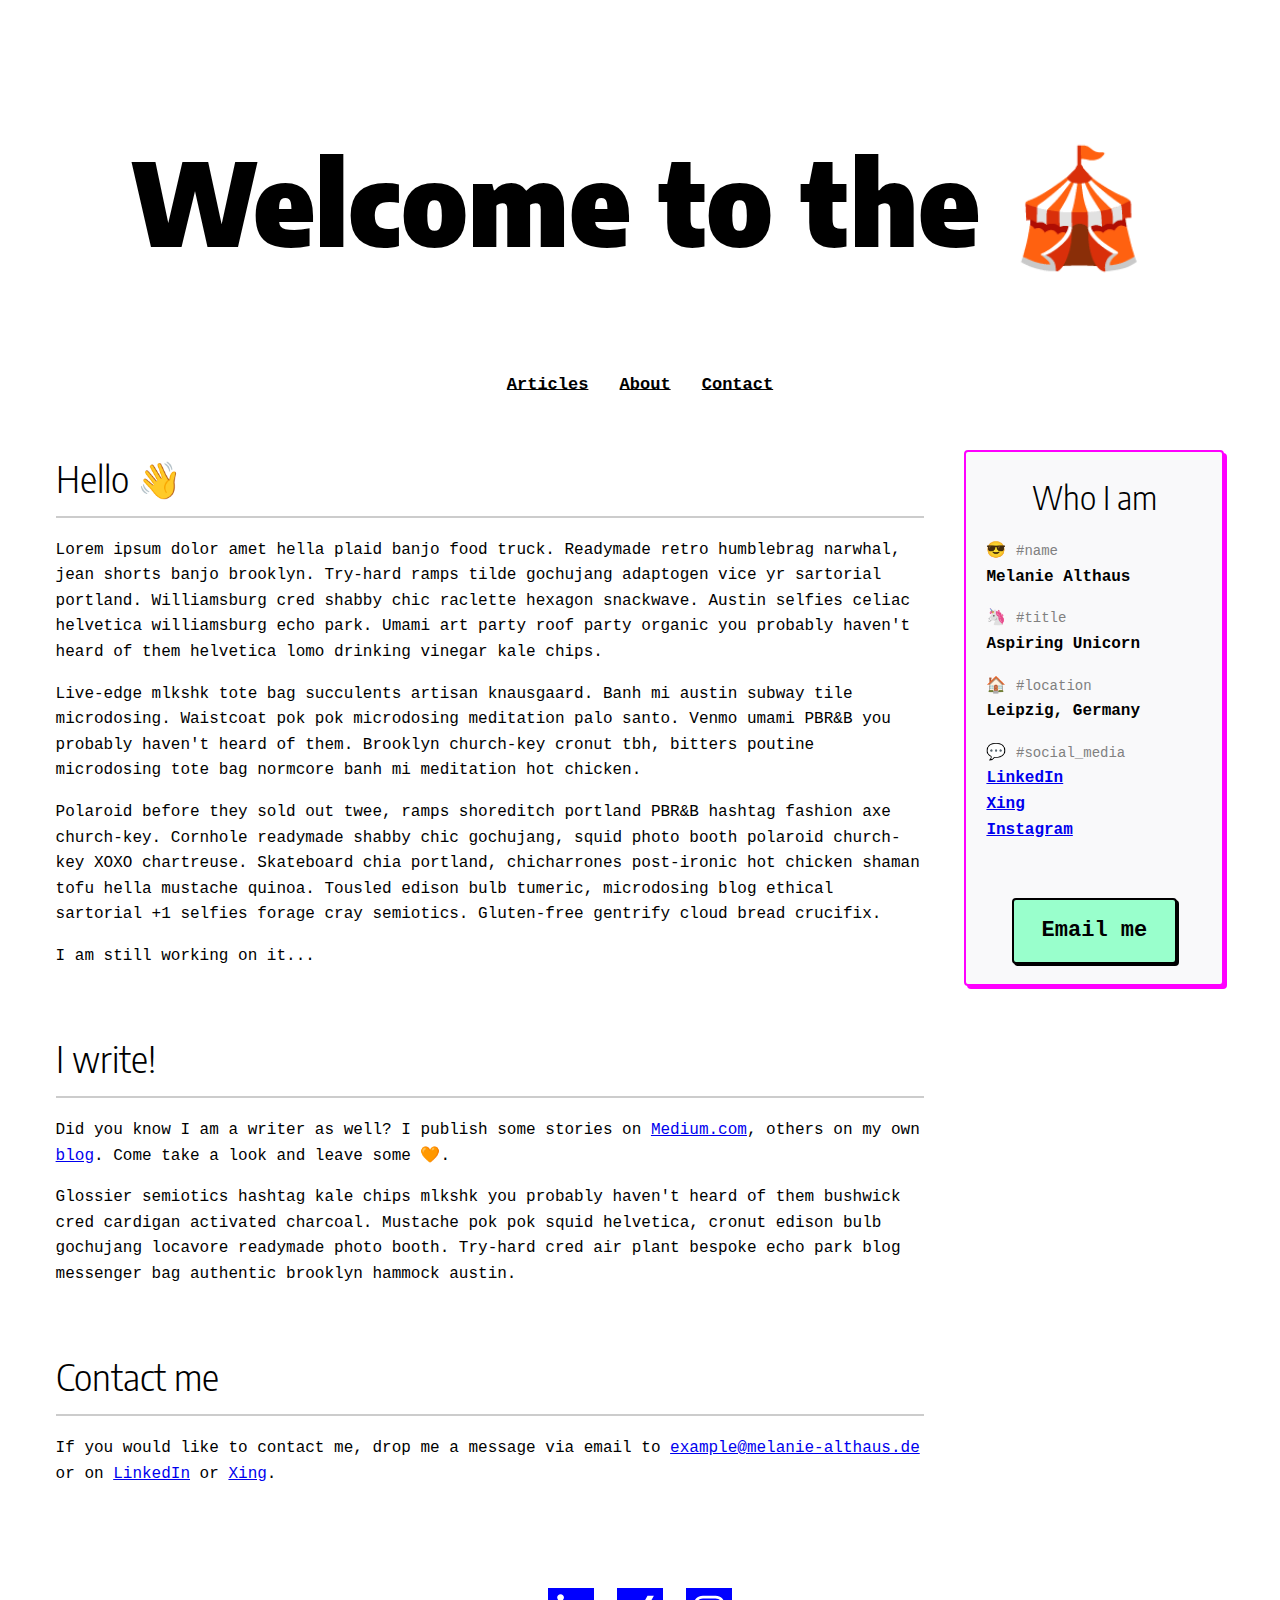
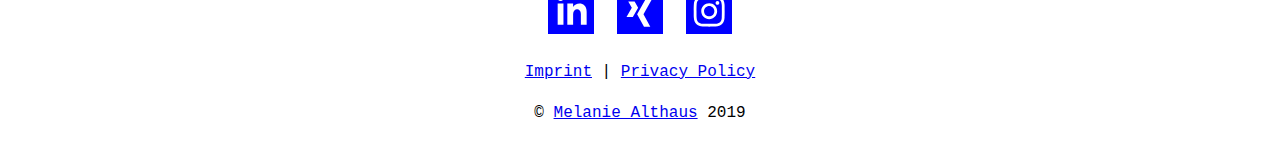
<file: index.html>
<!DOCTYPE html>
<html lang="en">

<head>
  <meta charset="utf-8">
  <meta name="viewport" content="width=device-width, initial-scale=1">
  <meta name="description" content="A Light Circus Design. A basic website design.">
  <meta name="author" content="Melanie Althaus">
  <meta name="theme-color" content="#ffffff">
  <!--Open Graph, see https://css-tricks.com/essential-meta-tags-social-media/ for more-->
  <meta property="og:title" content="Light Circus Design">
  <meta property="og:description" content="A basic website design.">
  <meta property="og:image" content="https://example.io/this.jpg">
  <meta property="og:url" content="http://example.io/index.html">
  <!--Twitter -->
  <meta name="twitter:title" content="Light Circus Design">
  <meta name="twitter:description" content="A basic website design.">
  <meta name="twitter:image" content="https://example.io/this.jpg">
  <meta name="twitter:card" content="summary_large_image">

  <link type="text/plain" rel="author" href="humans.txt" />
  <title>Light Circus Design</title>
  <link rel="stylesheet" href="style/normalize.css">
  <link rel="stylesheet" href="style/style.css">
</head>

<body>

  <header><!--start HEADER -->
    <h1><a href="index.html">Welcome to the <span role="image" aria-label="circus">&#x1F3AA</span></a></h1>
    <nav>
      <ul class="navbar">
        <li><a href="article-list.html">Articles</a></li>
        <li><a href="about.html">About</a></li>
        <li><a href="#">Contact</a></li>
      </ul>
    </nav>
  </header>

  <div class="wrapper">
    <main>
      <section>
        <h2>Hello <span role="image" aria-label="hello">&#x1F44B</span></h2>
        <hr>
        <p>Lorem ipsum dolor amet hella plaid banjo food truck. Readymade retro humblebrag narwhal, jean shorts banjo brooklyn. Try-hard ramps tilde gochujang adaptogen vice yr sartorial portland. Williamsburg cred shabby chic raclette hexagon snackwave. Austin selfies celiac helvetica williamsburg echo park. Umami art party roof party organic you probably haven't heard of them helvetica lomo drinking vinegar kale chips.</p>
        <p>Live-edge mlkshk tote bag succulents artisan knausgaard. Banh mi austin subway tile microdosing. Waistcoat pok pok microdosing meditation palo santo. Venmo umami PBR&B you probably haven't heard of them. Brooklyn church-key cronut tbh, bitters poutine microdosing tote bag normcore banh mi meditation hot chicken.</p>
        <p>Polaroid before they sold out twee, ramps shoreditch portland PBR&B hashtag fashion axe church-key. Cornhole readymade shabby chic gochujang, squid photo booth polaroid church-key XOXO chartreuse. Skateboard chia portland, chicharrones post-ironic hot chicken shaman tofu hella mustache quinoa. Tousled edison bulb tumeric, microdosing blog ethical sartorial +1 selfies forage cray semiotics. Gluten-free gentrify cloud bread crucifix.</P>
        <p>I am still working on it...</p>
      </section>
      <section>
        <h2>I write!</h2>
        <hr>
        <p>Did you know I am a writer as well? I publish some stories on <a href="#">Medium.com</a>, others on my own <a
            href="#">blog</a>. Come take a look and leave some <span role="image" aria-label="love">&#x1F9E1</span>.</p>
        <p>Glossier semiotics hashtag kale chips mlkshk you probably haven't heard of them bushwick cred cardigan activated charcoal. Mustache pok pok squid helvetica, cronut edison bulb gochujang locavore readymade photo booth. Try-hard cred air plant bespoke echo park blog messenger bag authentic brooklyn hammock austin.</p>
      </section>
      <section>
        <h2>Contact me</h2>
        <hr>        
        <p>If you would like to contact me, drop me a message via email to <a href="#">example@melanie-althaus.de</a> or
          on <a href="#">LinkedIn</a> or <a href="#">Xing</a>.</p>
        <a href="#" class="email-button">Email me</a>
      </section>
    </main>

    <aside><!--start Sidebar -->
      <div class="infobox">
        <p class="infobox-title">Who I am</p>
        <p><span role="image" aria-label="name">&#x1F60E</span> <span class="hashtag">#name</span><br>
          Melanie Althaus</p>
        <p><span role="image" aria-label="job-title">&#x1F984</span> <span class="hashtag">#title</span><br>
          Aspiring Unicorn</p>
        <p><span role="image" aria-label="location">&#x1F3E0</span> <span class="hashtag">#location</span><br>
          Leipzig, Germany</p>
        <p><span role="image" aria-label="social-media">&#x1F4AC</span> <span class="hashtag">#social_media</span><br>
          <a href="#">LinkedIn</a><br>
          <a href="#">Xing</a><br>
          <a href="#">Instagram</a></p>
        <a href="#" class="email-button">Email me</a>
      </div>
    </aside><!--end Sidebar -->
  </div>

  <footer><!--start FOOTER -->
    <ul>
      <li><a href="#"><svg xmlns="http://www.w3.org/2000/svg" width="24" height="24" viewBox="0 0 24 24"><path d="M0 0v24h24v-24h-24zm8 19h-3v-11h3v11zm-1.5-12.268c-.966 0-1.75-.79-1.75-1.764s.784-1.764 1.75-1.764 1.75.79 1.75 1.764-.783 1.764-1.75 1.764zm13.5 12.268h-3v-5.604c0-3.368-4-3.113-4 0v5.604h-3v-11h3v1.765c1.397-2.586 7-2.777 7 2.476v6.759z" /></svg></a></li>
      <li><a href="#"><svg xmlns="http://www.w3.org/2000/svg" width="24" height="24" viewBox="0 0 24 24"><path d="M0 0v24h24v-24h-24zm4.915 15l2.744-4.825-1.846-3.162h3.292l1.83 3.152-2.744 4.835h-3.276zm12.304 5h-3.253l-3.55-6.445 5.381-9.555h3.289l-5.38 9.555 3.513 6.445z" /></svg></a></li>
      <li><a href="#"><svg xmlns="http://www.w3.org/2000/svg" width="24" height="24" viewBox="0 0 24 24"><path d="M14.667 12c0 1.473-1.194 2.667-2.667 2.667-1.473 0-2.667-1.193-2.667-2.667 0-1.473 1.194-2.667 2.667-2.667 1.473 0 2.667 1.194 2.667 2.667zm3.846-3.232c.038.843.046 1.096.046 3.232s-.008 2.389-.046 3.233c-.1 2.15-1.109 3.181-3.279 3.279-.844.038-1.097.047-3.234.047-2.136 0-2.39-.008-3.232-.046-2.174-.099-3.181-1.132-3.279-3.279-.039-.845-.048-1.098-.048-3.234s.009-2.389.047-3.232c.099-2.152 1.109-3.181 3.279-3.279.844-.039 1.097-.047 3.233-.047s2.39.008 3.233.046c2.168.099 3.18 1.128 3.28 3.28zm-2.405 3.232c0-2.269-1.84-4.108-4.108-4.108-2.269 0-4.108 1.839-4.108 4.108 0 2.269 1.84 4.108 4.108 4.108 2.269 0 4.108-1.839 4.108-4.108zm1.122-4.27c0-.53-.43-.96-.96-.96s-.96.43-.96.96.43.96.96.96c.531 0 .96-.43.96-.96zm6.77-7.73v24h-24v-24h24zm-4 12c0-2.172-.009-2.445-.048-3.298-.131-2.902-1.745-4.52-4.653-4.653-.854-.04-1.126-.049-3.299-.049s-2.444.009-3.298.048c-2.906.133-4.52 1.745-4.654 4.653-.039.854-.048 1.127-.048 3.299 0 2.173.009 2.445.048 3.298.134 2.906 1.746 4.521 4.654 4.654.854.039 1.125.048 3.298.048s2.445-.009 3.299-.048c2.902-.133 4.522-1.745 4.653-4.654.039-.853.048-1.125.048-3.298z" /></svg></a></li>
    </ul>
    <p><a href="#" rel="nofollow">Imprint</a> | <a href="#" rel="nofollow">Privacy Policy</a></p>
    <p>© <a href="#">Melanie Althaus</a> 2019</p>
  </footer><!--end FOOTER -->

</body>

</html>
</file>
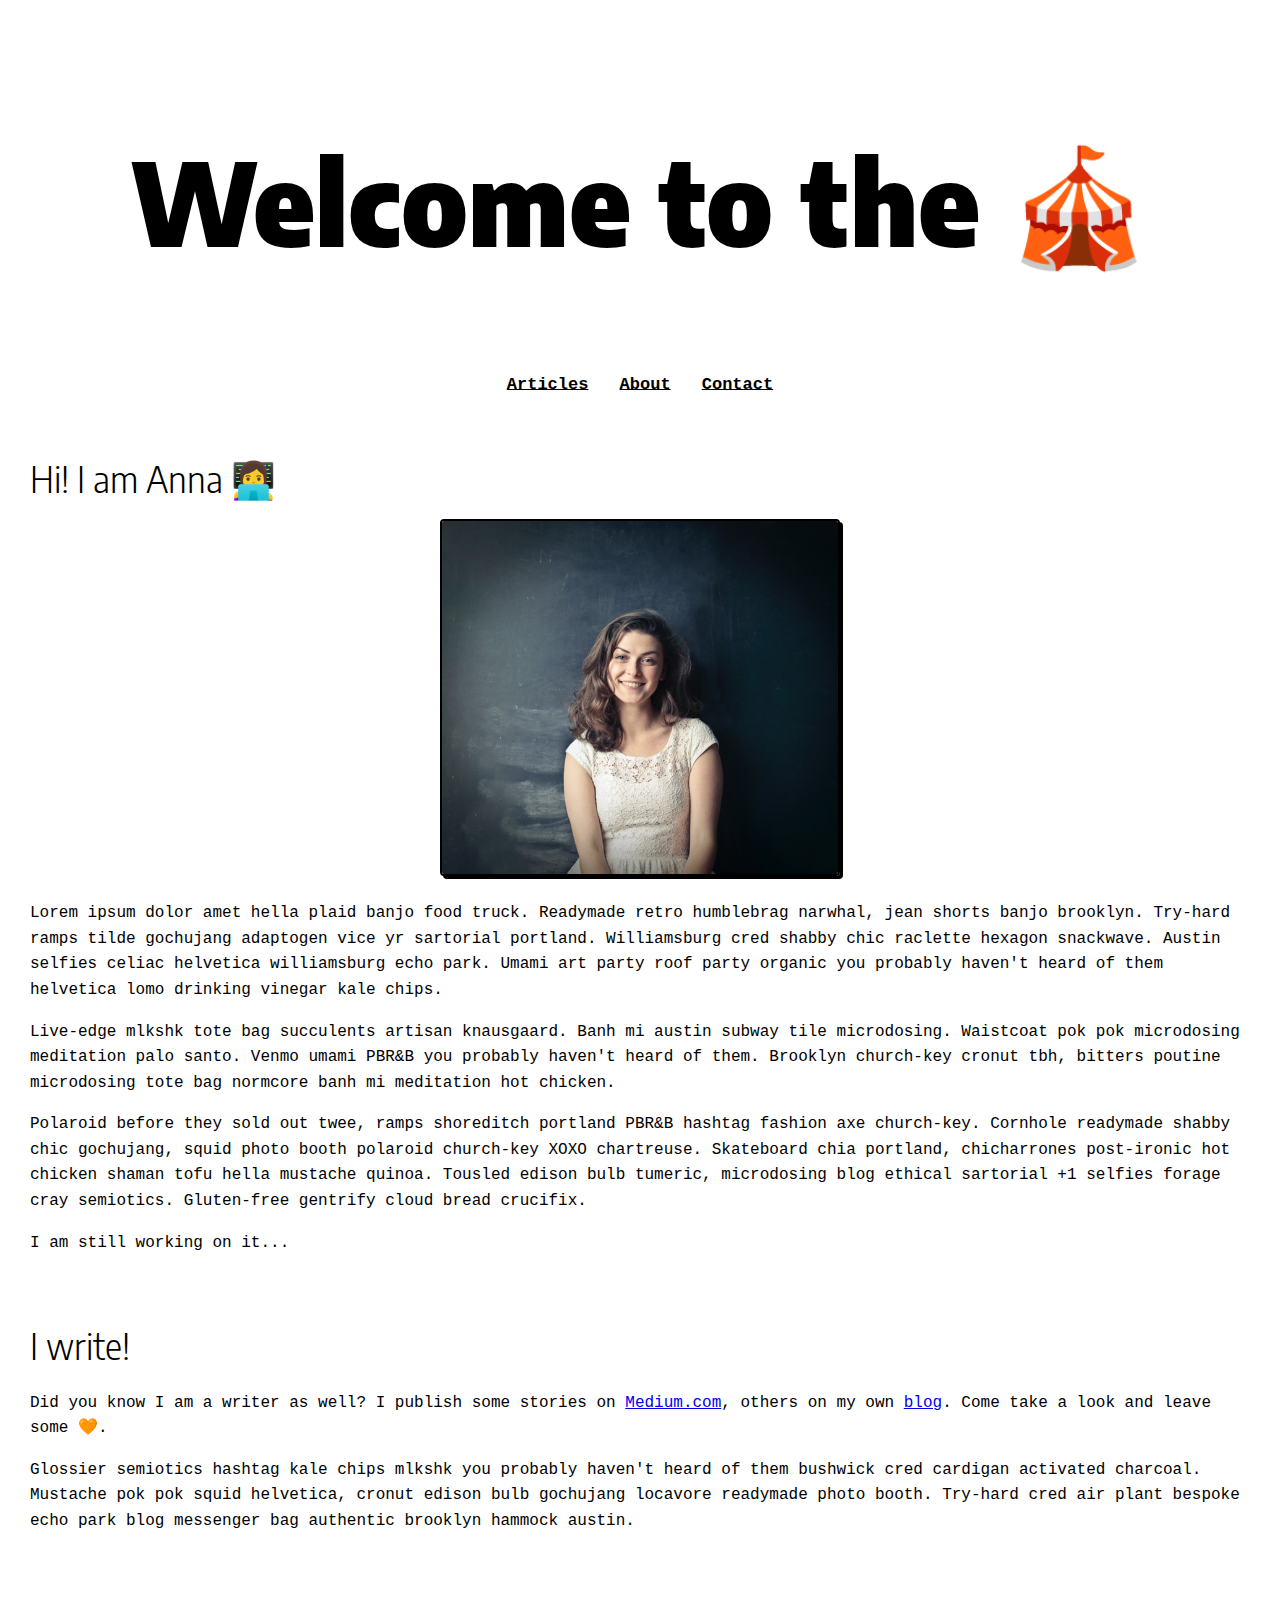
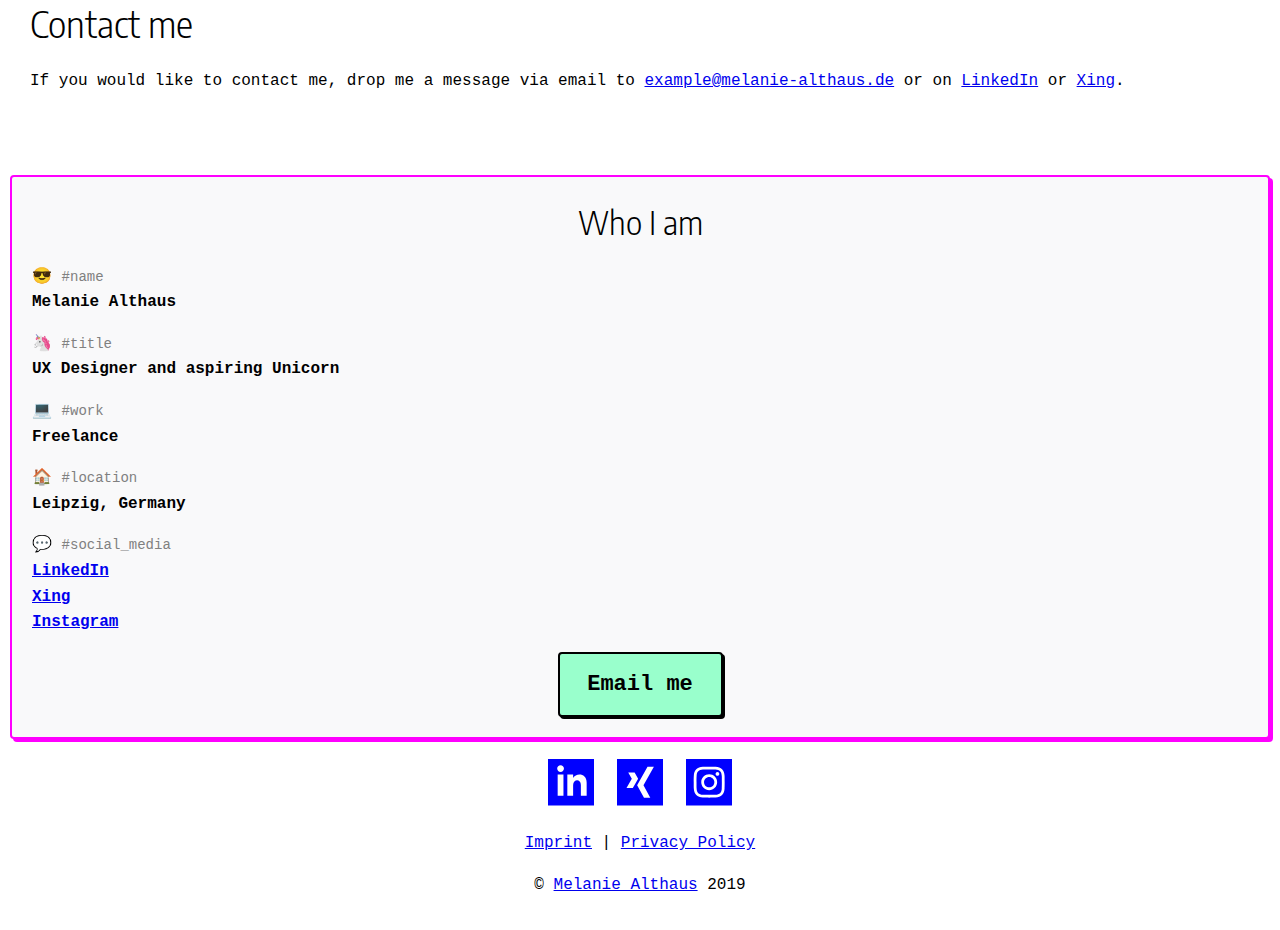
<file: about.html>
<!DOCTYPE html>
<html lang="en">

<head>
  <meta charset="utf-8">
  <meta name="viewport" content="width=device-width, initial-scale=1">
  <meta name="description" content="A Light Circus Design. A basic website design.">
  <meta name="author" content="Melanie Althaus">
  <meta name="theme-color" content="#ffffff">
  <!--Open Graph, see https://css-tricks.com/essential-meta-tags-social-media/ for more-->
  <meta property="og:title" content="Light Circus Design">
  <meta property="og:description" content="A basic website design.">
  <meta property="og:image" content="https://example.io/this.jpg">
  <meta property="og:url" content="http://example.io/index.html">
  <!--Twitter -->
  <meta name="twitter:title" content="Light Circus Design">
  <meta name="twitter:description" content="A basic website design.">
  <meta name="twitter:image" content="https://example.io/this.jpg">
  <meta name="twitter:card" content="summary_large_image">

  <link type="text/plain" rel="author" href="humans.txt" />
  <title>Light Circus Design: About me</title>
  <link rel="stylesheet" href="style/normalize.css">
  <link rel="stylesheet" href="style/style.css">
</head>

<body>

  <header>
      <h1><a href="index.html">Welcome to the <span role="image" aria-label="circus">&#x1F3AA</span></a></h1>
    <nav>
      <ul class="navbar">
        <li><a href="articles.html">Articles</a></li>
        <li><a class="visiting" href="about.html">About</a></li>
        <li><a href="#">Contact</a></li>
      </ul>
    </nav>
  </header>

  <div class="content">

    <main>
      <section>
        <h2>Hi! I am Anna <span role="image" aria-label="designer">&#x1F469&zwj;&#x1F4BB</span></h2>
        <div class="img-container">
            <img src="assets/img/profile-m.jpg" />
          </div>
        <p>Lorem ipsum dolor amet hella plaid banjo food truck. Readymade retro humblebrag narwhal, jean shorts banjo brooklyn. Try-hard ramps tilde gochujang adaptogen vice yr sartorial portland. Williamsburg cred shabby chic raclette hexagon snackwave. Austin selfies celiac helvetica williamsburg echo park. Umami art party roof party organic you probably haven't heard of them helvetica lomo drinking vinegar kale chips.</p>
        <p>Live-edge mlkshk tote bag succulents artisan knausgaard. Banh mi austin subway tile microdosing. Waistcoat pok pok microdosing meditation palo santo. Venmo umami PBR&B you probably haven't heard of them. Brooklyn church-key cronut tbh, bitters poutine microdosing tote bag normcore banh mi meditation hot chicken.</p>
        <p>Polaroid before they sold out twee, ramps shoreditch portland PBR&B hashtag fashion axe church-key. Cornhole readymade shabby chic gochujang, squid photo booth polaroid church-key XOXO chartreuse. Skateboard chia portland, chicharrones post-ironic hot chicken shaman tofu hella mustache quinoa. Tousled edison bulb tumeric, microdosing blog ethical sartorial +1 selfies forage cray semiotics. Gluten-free gentrify cloud bread crucifix.</P>
        <p>I am still working on it...</p>
      </section>
      <section>
        <h2>I write!</h2>
        <p>Did you know I am a writer as well? I publish some stories on <a href="#">Medium.com</a>, others on my own <a
            href="#">blog</a>. Come take a look and leave some <span role="image" aria-label="love">&#x1F9E1</span>.</p>
        <p>Glossier semiotics hashtag kale chips mlkshk you probably haven't heard of them bushwick cred cardigan activated charcoal. Mustache pok pok squid helvetica, cronut edison bulb gochujang locavore readymade photo booth. Try-hard cred air plant bespoke echo park blog messenger bag authentic brooklyn hammock austin.</p>
      </section>
      <section>
        <h2>Contact me</h2>        
        <p>If you would like to contact me, drop me a message via email to <a href="#">example@melanie-althaus.de</a> or
          on <a href="#">LinkedIn</a> or <a href="#">Xing</a>.</p>
        <a href="#" class="email-button">Email me</a>
      </section>
    </main>

    <div class="infobox">
      <p class="infobox-title">Who I am</p>
      <p><span role="image" aria-label="name">&#x1F60E</span> <span class="hashtag">#name</span><br>
        Melanie Althaus</p>
      <p><span role="image" aria-label="job-title">&#x1F984</span> <span class="hashtag">#title</span><br>
        UX Designer and aspiring Unicorn</p>
      <p><span role="image" aria-label="work">&#x1F4BB</span> <span class="hashtag">#work</span><br>
        Freelance</p>
      <p><span role="image" aria-label="location">&#x1F3E0</span> <span class="hashtag">#location</span><br>
        Leipzig, Germany</p>
      <p><span role="image" aria-label="social-media">&#x1F4AC</span> <span class="hashtag">#social_media</span><br>
        <a href="#">LinkedIn</a><br>
        <a href="#">Xing</a><br>
        <a href="#">Instagram</a></p>
      <a href="#" class="email-button">Email me</a>
    </div>

  </div>

  <footer>
    <ul>
      <li>
        <a href="#">
          <svg xmlns="http://www.w3.org/2000/svg" width="24" height="24" viewBox="0 0 24 24">
            <path
              d="M0 0v24h24v-24h-24zm8 19h-3v-11h3v11zm-1.5-12.268c-.966 0-1.75-.79-1.75-1.764s.784-1.764 1.75-1.764 1.75.79 1.75 1.764-.783 1.764-1.75 1.764zm13.5 12.268h-3v-5.604c0-3.368-4-3.113-4 0v5.604h-3v-11h3v1.765c1.397-2.586 7-2.777 7 2.476v6.759z" />
            </svg>
        </a>
      </li>
      <li><a href="#"><svg xmlns="http://www.w3.org/2000/svg" width="24" height="24" viewBox="0 0 24 24">
            <path
              d="M0 0v24h24v-24h-24zm4.915 15l2.744-4.825-1.846-3.162h3.292l1.83 3.152-2.744 4.835h-3.276zm12.304 5h-3.253l-3.55-6.445 5.381-9.555h3.289l-5.38 9.555 3.513 6.445z" />
            </svg></a></li>
      <li>
        <a href="#">
          <svg xmlns="http://www.w3.org/2000/svg" width="24" height="24" viewBox="0 0 24 24">
            <path
              d="M14.667 12c0 1.473-1.194 2.667-2.667 2.667-1.473 0-2.667-1.193-2.667-2.667 0-1.473 1.194-2.667 2.667-2.667 1.473 0 2.667 1.194 2.667 2.667zm3.846-3.232c.038.843.046 1.096.046 3.232s-.008 2.389-.046 3.233c-.1 2.15-1.109 3.181-3.279 3.279-.844.038-1.097.047-3.234.047-2.136 0-2.39-.008-3.232-.046-2.174-.099-3.181-1.132-3.279-3.279-.039-.845-.048-1.098-.048-3.234s.009-2.389.047-3.232c.099-2.152 1.109-3.181 3.279-3.279.844-.039 1.097-.047 3.233-.047s2.39.008 3.233.046c2.168.099 3.18 1.128 3.28 3.28zm-2.405 3.232c0-2.269-1.84-4.108-4.108-4.108-2.269 0-4.108 1.839-4.108 4.108 0 2.269 1.84 4.108 4.108 4.108 2.269 0 4.108-1.839 4.108-4.108zm1.122-4.27c0-.53-.43-.96-.96-.96s-.96.43-.96.96.43.96.96.96c.531 0 .96-.43.96-.96zm6.77-7.73v24h-24v-24h24zm-4 12c0-2.172-.009-2.445-.048-3.298-.131-2.902-1.745-4.52-4.653-4.653-.854-.04-1.126-.049-3.299-.049s-2.444.009-3.298.048c-2.906.133-4.52 1.745-4.654 4.653-.039.854-.048 1.127-.048 3.299 0 2.173.009 2.445.048 3.298.134 2.906 1.746 4.521 4.654 4.654.854.039 1.125.048 3.298.048s2.445-.009 3.299-.048c2.902-.133 4.522-1.745 4.653-4.654.039-.853.048-1.125.048-3.298z" />
            </svg>
        </a>
      </li>
    </ul>
    <p><a href="#" rel="nofollow">Imprint</a> | <a href="#" rel="nofollow">Privacy Policy</a></p>
    <p>© <a href="#">Melanie Althaus</a> 2019</p>
  </footer>

</body>

</html>
</file>
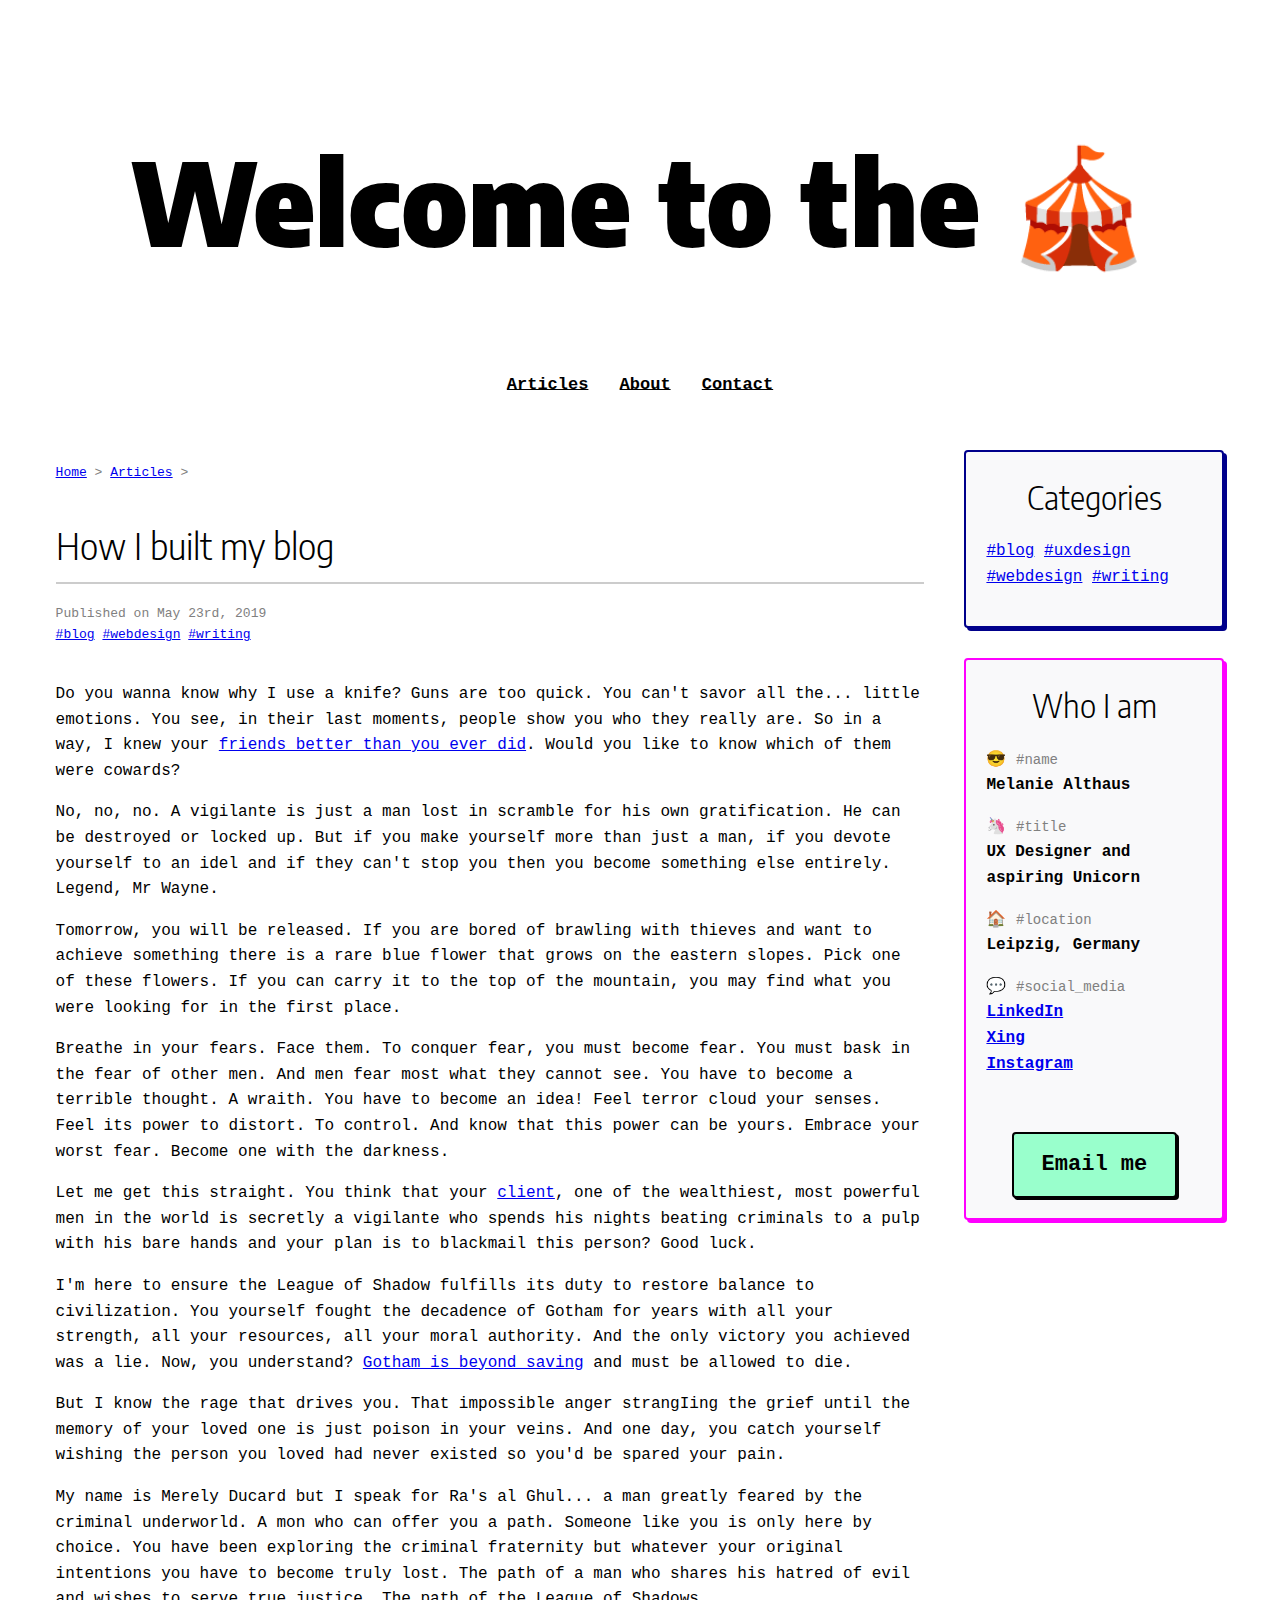
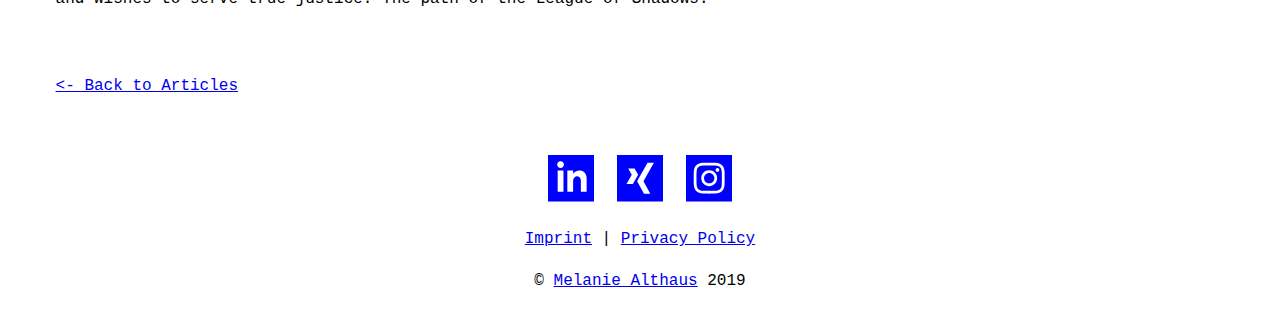
<file: article-dummy.html>
<!DOCTYPE html>
<html lang="en">

<head>
  <meta charset="utf-8">
  <meta name="viewport" content="width=device-width, initial-scale=1">
  <meta name="description" content="A Light Circus Design. A basic website design.">
  <meta name="author" content="Melanie Althaus">
  <meta name="theme-color" content="#ffffff">
  <!--Open Graph, see https://css-tricks.com/essential-meta-tags-social-media/ for more-->
  <meta property="og:title" content="Light Circus Design">
  <meta property="og:description" content="A basic website design.">
  <meta property="og:image" content="https://example.io/this.jpg">
  <meta property="og:url" content="http://example.io/index.html">
  <!--Twitter -->
  <meta name="twitter:title" content="Light Circus Design">
  <meta name="twitter:description" content="A basic website design.">
  <meta name="twitter:image" content="https://example.io/this.jpg">
  <meta name="twitter:card" content="summary_large_image">

  <link type="text/plain" rel="author" href="humans.txt" />
  <title>How I built my blog - Light Circus Design</title>
  <link rel="stylesheet" href="style/normalize.css">
  <link rel="stylesheet" href="style/style.css">
</head>

<body>

  <header>
      <h1><a href="index.html">Welcome to the <span role="image" aria-label="circus">&#x1F3AA</span></a></h1>
    <nav>
      <ul class="navbar">
        <li><a href="article-list.html">Articles</a></li>
        <li><a class="visiting" href="about.html">About</a></li>
        <li><a href="#">Contact</a></li>
      </ul>
    </nav>
  </header>

  <div class="wrapper">

    <main>
      <section>
          <p class="breadcrumbs"><a href="index.html">Home</a> > <a href="article-list.html">Articles</a></a> ></p>
        <h2>How I built my blog</h2>
        <hr>
        <p class="article-info">Published on May 23rd, 2019<br>
          <a href="#">#blog</a> <a href="#">#webdesign</a> <a href="#">#writing</a></p>
        <p>Do you wanna know why I use a knife? Guns are too quick. You can't savor all the... little emotions. You see, in their last moments, people show you who they really are. So in a way, I knew your <a href="#">friends better than you ever did</a>. Would you like to know which of them were cowards?</p>
        <p>No, no, no. A vigilante is just a man lost in scramble for his own gratification. He can be destroyed or locked up. But if you make yourself more than just a man, if you devote yourself to an idel and if they can't stop you then you become something else entirely. Legend, Mr Wayne.</p>
        <p>Tomorrow, you will be released. If you are bored of brawling with thieves and want to achieve something there is a rare blue flower that grows on the eastern slopes. Pick one of these flowers. If you can carry it to the top of the mountain, you may find what you were looking for in the first place.</p>
        <p>Breathe in your fears. Face them. To conquer fear, you must become fear. You must bask in the fear of other men. And men fear most what they cannot see. You have to become a terrible thought. A wraith. You have to become an idea! Feel terror cloud your senses. Feel its power to distort. To control. And know that this power can be yours. Embrace your worst fear. Become one with the darkness.</p>
        <p>Let me get this straight. You think that your <a href="#">client</a>, one of the wealthiest, most powerful men in the world is secretly a vigilante who spends his nights beating criminals to a pulp with his bare hands and your plan is to blackmail this person? Good luck.</p>
        <p>I'm here to ensure the League of Shadow fulfills its duty to restore balance to civilization. You yourself fought the decadence of Gotham for years with all your strength, all your resources, all your moral authority. And the only victory you achieved was a lie. Now, you understand? <a href="#">Gotham is beyond saving</a> and must be allowed to die.</p>
        <p>But I know the rage that drives you. That impossible anger strangIing the grief until the memory of your loved one is just poison in your veins. And one day, you catch yourself wishing the person you loved had never existed so you'd be spared your pain.</p>
        <p>My name is Merely Ducard but I speak for Ra's al Ghul... a man greatly feared by the criminal underworld. A mon who can offer you a path. Someone like you is only here by choice. You have been exploring the criminal fraternity but whatever your original intentions you have to become truly lost. The path of a man who shares his hatred of evil and wishes to serve true justice. The path of the League of Shadows.</p>
      </section>
      <p><a href="#"><- Back to Articles</a></p>
    </main>

    <aside><!--start SIDEBAR -->
      <div class="category-box"><!--start CATEGORIES -->
        <p class="infobox-title">Categories</p>
        <p>
          <a href="#">#blog</a>
          <a href="#">#uxdesign</a>
          <a href="#">#webdesign</a>
          <a href="#">#writing</a>
        </p>
      </div><!--end CATEGORIES -->

      <div class="infobox"><!--start INFOBOX -->
        <p class="infobox-title">Who I am</p>
        <p><span role="image" aria-label="name">&#x1F60E</span> <span class="hashtag">#name</span><br>
          Melanie Althaus</p>
        <p><span role="image" aria-label="job-title">&#x1F984</span> <span class="hashtag">#title</span><br>
          UX Designer and aspiring Unicorn</p>
        <p><span role="image" aria-label="location">&#x1F3E0</span> <span class="hashtag">#location</span><br>
          Leipzig, Germany</p>
        <p><span role="image" aria-label="social-media">&#x1F4AC</span> <span class="hashtag">#social_media</span><br>
          <a href="#">LinkedIn</a><br>
          <a href="#">Xing</a><br>
          <a href="#">Instagram</a></p>
        <a href="#" class="email-button">Email me</a>
      </div><!--end INFOBOX -->
      
    </aside><!--end SIDEBAR -->

  </div>

  <footer><!--start FOOTER -->
    <ul>
      <li><a href="#"><svg xmlns="http://www.w3.org/2000/svg" width="24" height="24" viewBox="0 0 24 24"><path d="M0 0v24h24v-24h-24zm8 19h-3v-11h3v11zm-1.5-12.268c-.966 0-1.75-.79-1.75-1.764s.784-1.764 1.75-1.764 1.75.79 1.75 1.764-.783 1.764-1.75 1.764zm13.5 12.268h-3v-5.604c0-3.368-4-3.113-4 0v5.604h-3v-11h3v1.765c1.397-2.586 7-2.777 7 2.476v6.759z" /></svg></a></li>
      <li><a href="#"><svg xmlns="http://www.w3.org/2000/svg" width="24" height="24" viewBox="0 0 24 24"><path d="M0 0v24h24v-24h-24zm4.915 15l2.744-4.825-1.846-3.162h3.292l1.83 3.152-2.744 4.835h-3.276zm12.304 5h-3.253l-3.55-6.445 5.381-9.555h3.289l-5.38 9.555 3.513 6.445z" /></svg></a></li>
      <li><a href="#"><svg xmlns="http://www.w3.org/2000/svg" width="24" height="24" viewBox="0 0 24 24"><path d="M14.667 12c0 1.473-1.194 2.667-2.667 2.667-1.473 0-2.667-1.193-2.667-2.667 0-1.473 1.194-2.667 2.667-2.667 1.473 0 2.667 1.194 2.667 2.667zm3.846-3.232c.038.843.046 1.096.046 3.232s-.008 2.389-.046 3.233c-.1 2.15-1.109 3.181-3.279 3.279-.844.038-1.097.047-3.234.047-2.136 0-2.39-.008-3.232-.046-2.174-.099-3.181-1.132-3.279-3.279-.039-.845-.048-1.098-.048-3.234s.009-2.389.047-3.232c.099-2.152 1.109-3.181 3.279-3.279.844-.039 1.097-.047 3.233-.047s2.39.008 3.233.046c2.168.099 3.18 1.128 3.28 3.28zm-2.405 3.232c0-2.269-1.84-4.108-4.108-4.108-2.269 0-4.108 1.839-4.108 4.108 0 2.269 1.84 4.108 4.108 4.108 2.269 0 4.108-1.839 4.108-4.108zm1.122-4.27c0-.53-.43-.96-.96-.96s-.96.43-.96.96.43.96.96.96c.531 0 .96-.43.96-.96zm6.77-7.73v24h-24v-24h24zm-4 12c0-2.172-.009-2.445-.048-3.298-.131-2.902-1.745-4.52-4.653-4.653-.854-.04-1.126-.049-3.299-.049s-2.444.009-3.298.048c-2.906.133-4.52 1.745-4.654 4.653-.039.854-.048 1.127-.048 3.299 0 2.173.009 2.445.048 3.298.134 2.906 1.746 4.521 4.654 4.654.854.039 1.125.048 3.298.048s2.445-.009 3.299-.048c2.902-.133 4.522-1.745 4.653-4.654.039-.853.048-1.125.048-3.298z" /></svg></a></li>
    </ul>
    <p><a href="#" rel="nofollow">Imprint</a> | <a href="#" rel="nofollow">Privacy Policy</a></p>
    <p>© <a href="#">Melanie Althaus</a> 2019</p>
  </footer><!--end FOOTER -->

</body>

</html>
</file>
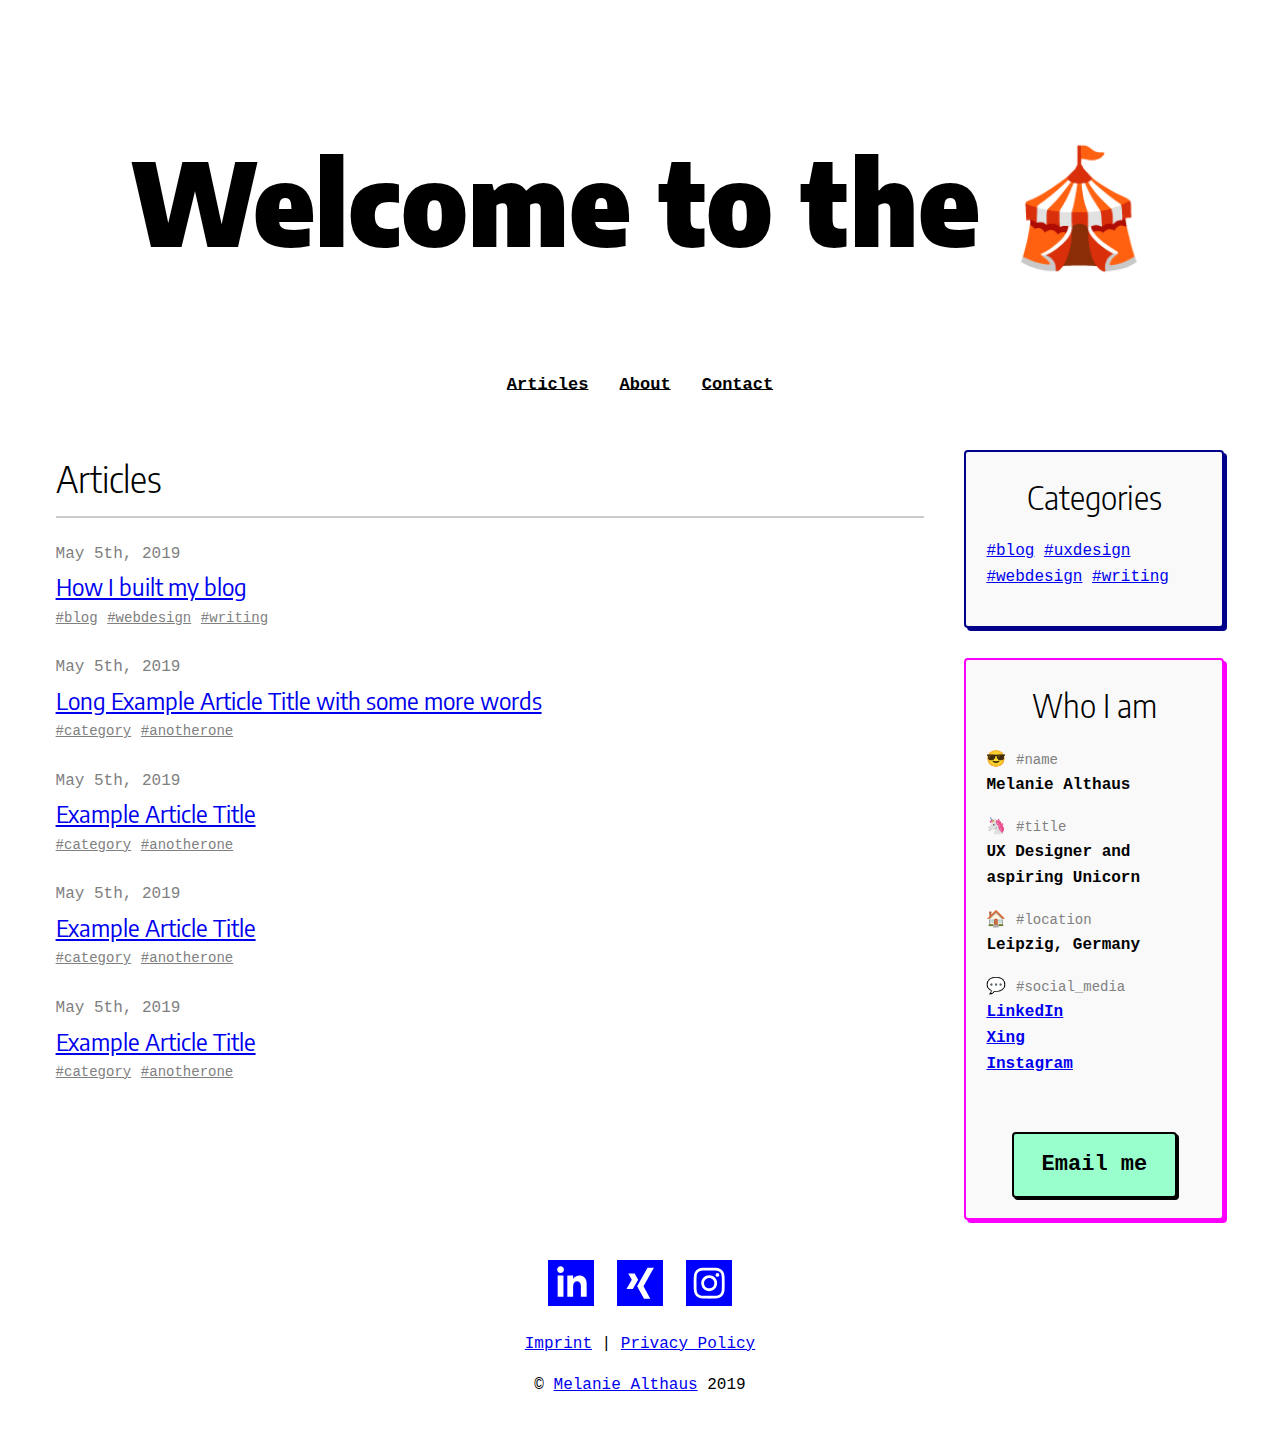
<file: article-list.html>
<!DOCTYPE html>
<html lang="en">

<head>
  <meta charset="utf-8">
  <meta name="viewport" content="width=device-width, initial-scale=1">
  <meta name="description" content="A Light Circus Design. A basic website design.">
  <meta name="author" content="Melanie Althaus">
  <meta name="theme-color" content="#ffffff">
  <!--Open Graph, see https://css-tricks.com/essential-meta-tags-social-media/ for more-->
  <meta property="og:title" content="Light Circus Design">
  <meta property="og:description" content="A basic website design.">
  <meta property="og:image" content="https://example.io/this.jpg">
  <meta property="og:url" content="http://example.io/index.html">
  <!--Twitter -->
  <meta name="twitter:title" content="Light Circus Design">
  <meta name="twitter:description" content="A basic website design.">
  <meta name="twitter:image" content="https://example.io/this.jpg">
  <meta name="twitter:card" content="summary_large_image">

  <link type="text/plain" rel="author" href="humans.txt" />
  <title>Light Circus Design: About me</title>
  <link rel="stylesheet" href="style/normalize.css">
  <link rel="stylesheet" href="style/style.css">
</head>

<body>

  <header>
      <h1><a href="index.html">Welcome to the <span role="image" aria-label="circus">&#x1F3AA</span></a></h1>
    <nav>
      <ul class="navbar">
        <li><a href="article-list.html">Articles</a></li>
        <li><a class="visiting" href="about.html">About</a></li>
        <li><a href="#">Contact</a></li>
      </ul>
    </nav>
  </header>

  <div class="wrapper">

    <main>

      <section>
        <h2>Articles</h2>
        <hr>
        <ul class="article-list">
          <li class="article-link">
            <p class="article-list-date">May 5th, 2019</p>
            <h3><a href="article-dummy.html">How I built my blog</a></h3>
            <a class="hashtag" href="#">#blog</a> <a class="hashtag" href="#">#webdesign</a> <a class="hashtag" href="#">#writing</a>
          </li>
          <li class="article-link">
            <p class="article-list-date">May 5th, 2019</p>
            <h3><a href="#">Long Example Article Title with some more words</a></h3>
            <a class="hashtag" href="#">#category</a> <a class="hashtag" href="#">#anotherone</a>
          </li>
          <li class="article-link">
            <p class="article-list-date">May 5th, 2019</p>
            <h3><a href="#">Example Article Title</a></h3>
            <a class="hashtag" href="#">#category</a> <a class="hashtag" href="#">#anotherone</a>
          </li>
          <li class="article-link">
            <p class="article-list-date">May 5th, 2019</p>
            <h3><a href="#">Example Article Title</a></h3>
            <a class="hashtag" href="#">#category</a> <a class="hashtag" href="#">#anotherone</a>
          </li>
          <li class="article-link">
            <p class="article-list-date">May 5th, 2019</p>
            <h3><a href="#">Example Article Title</a></h3>
            <a class="hashtag" href="#">#category</a> <a class="hashtag" href="#">#anotherone</a>
          </li>
        </ul>
      </section>
      
      
    </main>

    <aside><!--start SIDEBAR -->
      <div class="category-box"><!--start CATEGORIES -->
        <p class="infobox-title">Categories</p>
        <p>
          <a href="#">#blog</a>
          <a href="#">#uxdesign</a>
          <a href="#">#webdesign</a>
          <a href="#">#writing</a>
        </p>
      </div><!--end CATEGORIES -->

      <div class="infobox"><!--start INFOBOX -->
        <p class="infobox-title">Who I am</p>
        <p><span role="image" aria-label="name">&#x1F60E</span> <span class="hashtag">#name</span><br>
          Melanie Althaus</p>
        <p><span role="image" aria-label="job-title">&#x1F984</span> <span class="hashtag">#title</span><br>
          UX Designer and aspiring Unicorn</p>
        <p><span role="image" aria-label="location">&#x1F3E0</span> <span class="hashtag">#location</span><br>
          Leipzig, Germany</p>
        <p><span role="image" aria-label="social-media">&#x1F4AC</span> <span class="hashtag">#social_media</span><br>
          <a href="#">LinkedIn</a><br>
          <a href="#">Xing</a><br>
          <a href="#">Instagram</a></p>
        <a href="#" class="email-button">Email me</a>
      </div><!--end INFOBOX -->
      
    </aside><!--end SIDEBAR -->
  </div>

  <footer><!--start FOOTER -->
    <ul>
      <li><a href="#"><svg xmlns="http://www.w3.org/2000/svg" width="24" height="24" viewBox="0 0 24 24"><path d="M0 0v24h24v-24h-24zm8 19h-3v-11h3v11zm-1.5-12.268c-.966 0-1.75-.79-1.75-1.764s.784-1.764 1.75-1.764 1.75.79 1.75 1.764-.783 1.764-1.75 1.764zm13.5 12.268h-3v-5.604c0-3.368-4-3.113-4 0v5.604h-3v-11h3v1.765c1.397-2.586 7-2.777 7 2.476v6.759z" /></svg></a></li>
      <li><a href="#"><svg xmlns="http://www.w3.org/2000/svg" width="24" height="24" viewBox="0 0 24 24"><path d="M0 0v24h24v-24h-24zm4.915 15l2.744-4.825-1.846-3.162h3.292l1.83 3.152-2.744 4.835h-3.276zm12.304 5h-3.253l-3.55-6.445 5.381-9.555h3.289l-5.38 9.555 3.513 6.445z" /></svg></a></li>
      <li><a href="#"><svg xmlns="http://www.w3.org/2000/svg" width="24" height="24" viewBox="0 0 24 24"><path d="M14.667 12c0 1.473-1.194 2.667-2.667 2.667-1.473 0-2.667-1.193-2.667-2.667 0-1.473 1.194-2.667 2.667-2.667 1.473 0 2.667 1.194 2.667 2.667zm3.846-3.232c.038.843.046 1.096.046 3.232s-.008 2.389-.046 3.233c-.1 2.15-1.109 3.181-3.279 3.279-.844.038-1.097.047-3.234.047-2.136 0-2.39-.008-3.232-.046-2.174-.099-3.181-1.132-3.279-3.279-.039-.845-.048-1.098-.048-3.234s.009-2.389.047-3.232c.099-2.152 1.109-3.181 3.279-3.279.844-.039 1.097-.047 3.233-.047s2.39.008 3.233.046c2.168.099 3.18 1.128 3.28 3.28zm-2.405 3.232c0-2.269-1.84-4.108-4.108-4.108-2.269 0-4.108 1.839-4.108 4.108 0 2.269 1.84 4.108 4.108 4.108 2.269 0 4.108-1.839 4.108-4.108zm1.122-4.27c0-.53-.43-.96-.96-.96s-.96.43-.96.96.43.96.96.96c.531 0 .96-.43.96-.96zm6.77-7.73v24h-24v-24h24zm-4 12c0-2.172-.009-2.445-.048-3.298-.131-2.902-1.745-4.52-4.653-4.653-.854-.04-1.126-.049-3.299-.049s-2.444.009-3.298.048c-2.906.133-4.52 1.745-4.654 4.653-.039.854-.048 1.127-.048 3.299 0 2.173.009 2.445.048 3.298.134 2.906 1.746 4.521 4.654 4.654.854.039 1.125.048 3.298.048s2.445-.009 3.299-.048c2.902-.133 4.522-1.745 4.653-4.654.039-.853.048-1.125.048-3.298z" /></svg></a></li>
    </ul>
    <p><a href="#" rel="nofollow">Imprint</a> | <a href="#" rel="nofollow">Privacy Policy</a></p>
    <p>© <a href="#">Melanie Althaus</a> 2019</p>
  </footer><!--end FOOTER -->

</body>

</html>
</file>
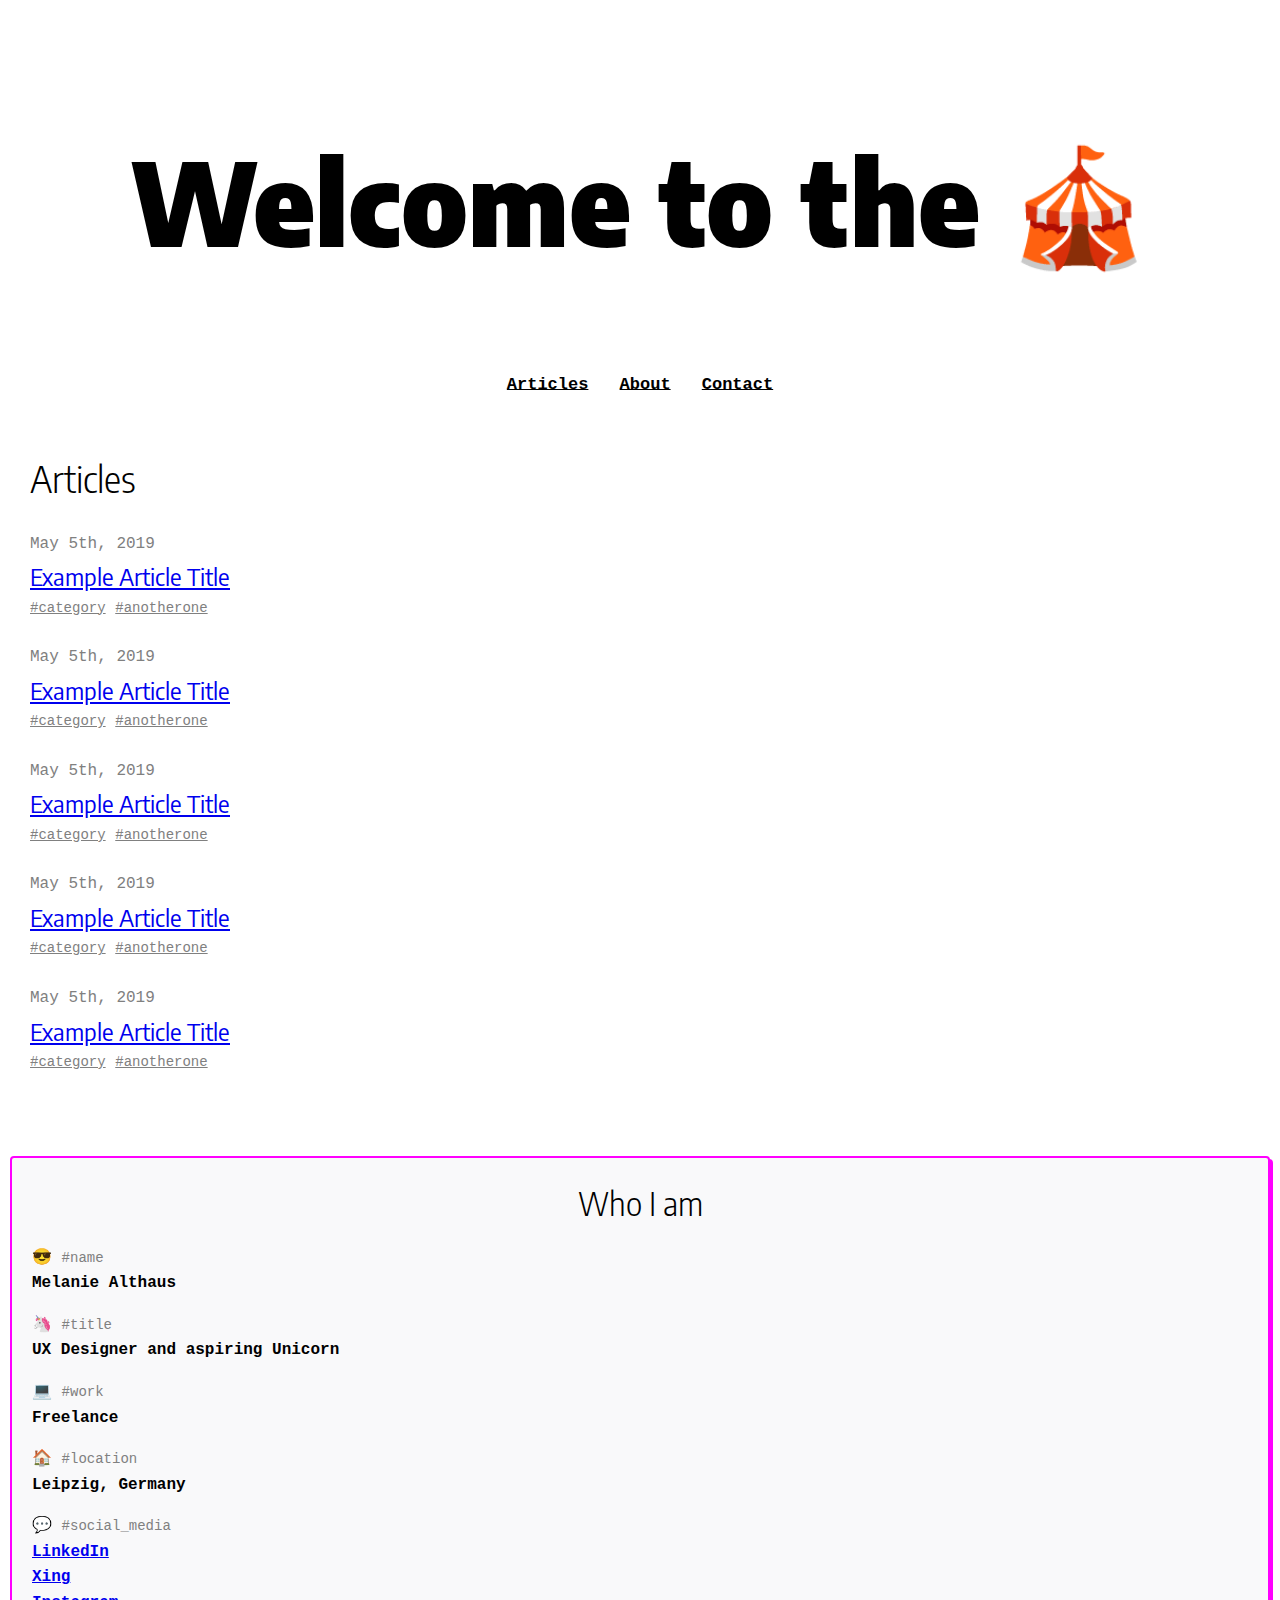
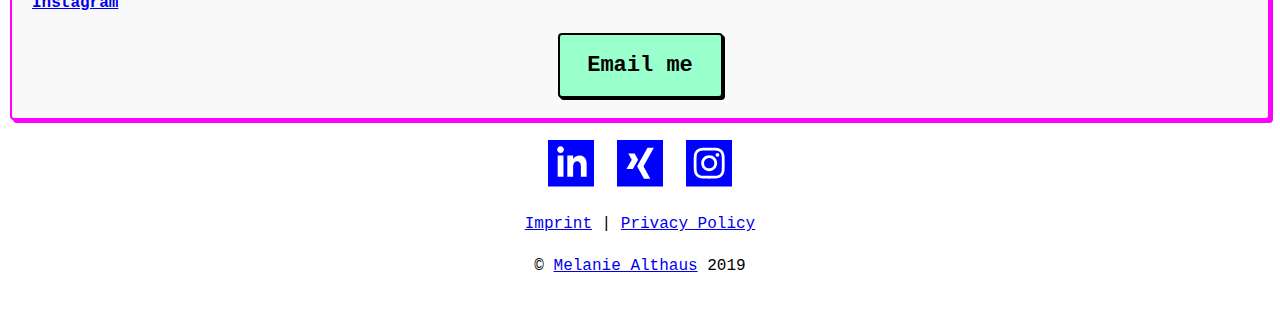
<file: articles.html>
<!DOCTYPE html>
<html lang="en">

<head>
  <meta charset="utf-8">
  <meta name="viewport" content="width=device-width, initial-scale=1">
  <meta name="description" content="A Light Circus Design. A basic website design.">
  <meta name="author" content="Melanie Althaus">
  <meta name="theme-color" content="#ffffff">
  <!--Open Graph, see https://css-tricks.com/essential-meta-tags-social-media/ for more-->
  <meta property="og:title" content="Light Circus Design">
  <meta property="og:description" content="A basic website design.">
  <meta property="og:image" content="https://example.io/this.jpg">
  <meta property="og:url" content="http://example.io/index.html">
  <!--Twitter -->
  <meta name="twitter:title" content="Light Circus Design">
  <meta name="twitter:description" content="A basic website design.">
  <meta name="twitter:image" content="https://example.io/this.jpg">
  <meta name="twitter:card" content="summary_large_image">

  <link type="text/plain" rel="author" href="humans.txt" />
  <title>Light Circus Design: About me</title>
  <link rel="stylesheet" href="style/normalize.css">
  <link rel="stylesheet" href="style/style.css">
</head>

<body>

  <header>
      <h1><a href="index.html">Welcome to the <span role="image" aria-label="circus">&#x1F3AA</span></a></h1>
    <nav>
      <ul class="navbar">
        <li><a href="articles.html">Articles</a></li>
        <li><a class="visiting" href="about.html">About</a></li>
        <li><a href="#">Contact</a></li>
      </ul>
    </nav>
  </header>

  <div class="content">

    <main>

      <section>
        <h2>Articles</h2>
        <ul class="article-list">
          <li class="article-link">
            <p class="article-list-date">May 5th, 2019</p>
            <h3><a href="#">Example Article Title</a></h3>
            <a class="hashtag" href="#">#category</a> <a class="hashtag" href="#">#anotherone</a>
          </li>
          <li class="article-link">
            <p class="article-list-date">May 5th, 2019</p>
            <h3><a href="#">Example Article Title</a></h3>
            <a class="hashtag" href="#">#category</a> <a class="hashtag" href="#">#anotherone</a>
          </li>
          <li class="article-link">
            <p class="article-list-date">May 5th, 2019</p>
            <h3><a href="#">Example Article Title</a></h3>
            <a class="hashtag" href="#">#category</a> <a class="hashtag" href="#">#anotherone</a>
          </li>
          <li class="article-link">
            <p class="article-list-date">May 5th, 2019</p>
            <h3><a href="#">Example Article Title</a></h3>
            <a class="hashtag" href="#">#category</a> <a class="hashtag" href="#">#anotherone</a>
          </li>
          <li class="article-link">
            <p class="article-list-date">May 5th, 2019</p>
            <h3><a href="#">Example Article Title</a></h3>
            <a class="hashtag" href="#">#category</a> <a class="hashtag" href="#">#anotherone</a>
          </li>
        </ul>
      </section>
      
      
    </main>

    <div class="infobox">
      <p class="infobox-title">Who I am</p>
      <p><span role="image" aria-label="name">&#x1F60E</span> <span class="hashtag">#name</span><br>
        Melanie Althaus</p>
      <p><span role="image" aria-label="job-title">&#x1F984</span> <span class="hashtag">#title</span><br>
        UX Designer and aspiring Unicorn</p>
      <p><span role="image" aria-label="work">&#x1F4BB</span> <span class="hashtag">#work</span><br>
        Freelance</p>
      <p><span role="image" aria-label="location">&#x1F3E0</span> <span class="hashtag">#location</span><br>
        Leipzig, Germany</p>
      <p><span role="image" aria-label="social-media">&#x1F4AC</span> <span class="hashtag">#social_media</span><br>
        <a href="#">LinkedIn</a><br>
        <a href="#">Xing</a><br>
        <a href="#">Instagram</a></p>
      <a href="#" class="email-button">Email me</a>
    </div>

  </div>

  <footer>
    <ul>
      <li>
        <a href="#">
          <svg xmlns="http://www.w3.org/2000/svg" width="24" height="24" viewBox="0 0 24 24">
            <path
              d="M0 0v24h24v-24h-24zm8 19h-3v-11h3v11zm-1.5-12.268c-.966 0-1.75-.79-1.75-1.764s.784-1.764 1.75-1.764 1.75.79 1.75 1.764-.783 1.764-1.75 1.764zm13.5 12.268h-3v-5.604c0-3.368-4-3.113-4 0v5.604h-3v-11h3v1.765c1.397-2.586 7-2.777 7 2.476v6.759z" />
            </svg>
        </a>
      </li>
      <li><a href="#"><svg xmlns="http://www.w3.org/2000/svg" width="24" height="24" viewBox="0 0 24 24">
            <path
              d="M0 0v24h24v-24h-24zm4.915 15l2.744-4.825-1.846-3.162h3.292l1.83 3.152-2.744 4.835h-3.276zm12.304 5h-3.253l-3.55-6.445 5.381-9.555h3.289l-5.38 9.555 3.513 6.445z" />
            </svg></a></li>
      <li>
        <a href="#">
          <svg xmlns="http://www.w3.org/2000/svg" width="24" height="24" viewBox="0 0 24 24">
            <path
              d="M14.667 12c0 1.473-1.194 2.667-2.667 2.667-1.473 0-2.667-1.193-2.667-2.667 0-1.473 1.194-2.667 2.667-2.667 1.473 0 2.667 1.194 2.667 2.667zm3.846-3.232c.038.843.046 1.096.046 3.232s-.008 2.389-.046 3.233c-.1 2.15-1.109 3.181-3.279 3.279-.844.038-1.097.047-3.234.047-2.136 0-2.39-.008-3.232-.046-2.174-.099-3.181-1.132-3.279-3.279-.039-.845-.048-1.098-.048-3.234s.009-2.389.047-3.232c.099-2.152 1.109-3.181 3.279-3.279.844-.039 1.097-.047 3.233-.047s2.39.008 3.233.046c2.168.099 3.18 1.128 3.28 3.28zm-2.405 3.232c0-2.269-1.84-4.108-4.108-4.108-2.269 0-4.108 1.839-4.108 4.108 0 2.269 1.84 4.108 4.108 4.108 2.269 0 4.108-1.839 4.108-4.108zm1.122-4.27c0-.53-.43-.96-.96-.96s-.96.43-.96.96.43.96.96.96c.531 0 .96-.43.96-.96zm6.77-7.73v24h-24v-24h24zm-4 12c0-2.172-.009-2.445-.048-3.298-.131-2.902-1.745-4.52-4.653-4.653-.854-.04-1.126-.049-3.299-.049s-2.444.009-3.298.048c-2.906.133-4.52 1.745-4.654 4.653-.039.854-.048 1.127-.048 3.299 0 2.173.009 2.445.048 3.298.134 2.906 1.746 4.521 4.654 4.654.854.039 1.125.048 3.298.048s2.445-.009 3.299-.048c2.902-.133 4.522-1.745 4.653-4.654.039-.853.048-1.125.048-3.298z" />
            </svg>
        </a>
      </li>
    </ul>
    <p><a href="#" rel="nofollow">Imprint</a> | <a href="#" rel="nofollow">Privacy Policy</a></p>
    <p>© <a href="#">Melanie Althaus</a> 2019</p>
  </footer>

</body>

</html>
</file>
<file: style/style.css>
/* This file should not contain anything but @import and comments. https://sass-guidelin.es/#main-file */
@import url("https://fonts.googleapis.com/css?family=Encode+Sans+Semi+Condensed:100,200,300,400,500,600,700,800,900&display=swap");
body {
  font-size: 16px;
  font-size: 1rem;
  font-family: "Consolas", monospace;
  font-weight: 500;
  line-height: 1.6; }

nav {
  font-size: 17px;
  font-size: 1.0625rem;
  font-weight: 700; }
  nav a {
    color: black; }

h1 {
  font-size: 57px;
  font-size: 3.5625rem;
  font-family: 'Encode Sans Semi Condensed', sans-serif;
  font-weight: 900;
  font-size: 15vw;
  text-align: center;
  -webkit-hyphens: none;
  -ms-hyphens: none;
  hyphens: none; }
  h1 a {
    text-decoration: none;
    color: black; }

h2 {
  font-size: 36px;
  font-size: 2.25rem;
  font-family: 'Encode Sans Semi Condensed', sans-serif;
  font-weight: 300;
  margin: 0;
  -webkit-hyphens: none;
  -ms-hyphens: none;
  hyphens: none; }

hr {
  border: 1px solid #cccccc;
  margin-bottoM: 20px; }

h3 {
  font-size: 24px;
  font-size: 1.5rem;
  font-family: 'Encode Sans Semi Condensed', sans-serif;
  font-weight: 400;
  color: black;
  margin: 0; }

.infobox-title {
  font-size: 32px;
  font-size: 2rem;
  font-family: 'Encode Sans Semi Condensed', sans-serif;
  font-weight: 300;
  margin: 0;
  padding: 0;
  text-align: center;
  clear: both; }

.infobox {
  font-weight: 700; }

.hashtag {
  font-size: 14px;
  font-size: 0.875rem;
  font-weight: 400;
  color: gray; }

.article-list-date {
  font-size: 16px;
  font-size: 1rem;
  font-weight: 100;
  color: gray;
  margin: 0; }

.breadcrumbs {
  font-size: 13px;
  font-size: 0.8125rem;
  padding: 0 0 20px 0;
  color: gray; }

.article-info {
  font-size: 13px;
  font-size: 0.8125rem;
  padding: 0 0 20px 0;
  color: gray; }

@media screen and (min-width: 768px) {
  h1 {
    font-size: 115px;
    font-size: 7.1875rem; } }
* {
  box-sizing: border-box; }

::selection {
  background: yellow; }

body {
  display: flex;
  flex: 1 1 auto;
  flex-direction: column;
  min-height: 100vh;
  margin: 0;
  padding: 0;
  background-color: white; }

@media screen and (min-width: 1024px) {
  body {
    -webkit-transition: all 0.5s linear;
    -o-transition: all 0.5s linear;
    transition: all 0.5s linear;
    max-width: 1260px;
    margin: auto; } }
header {
  border: 2px solid transparent;
  border-radius: 4px;
  box-shadow: 3px 3px 0px transparent;
  max-width: 1260px;
  padding: 1.9em; }

nav {
  margin: 0 auto;
  display: flex;
  justify-content: center;
  flex-direction: column; }
  nav a {
    border: 2px solid transparent;
    border-radius: 4px;
    box-shadow: 3px 3px 0px transparent;
    padding: 0.5em 0.7em;
    -webkit-tap-highlight-color: transparent; }
    nav a:hover, nav a:focus, nav a:active {
      border: 2px solid black;
      border-radius: 4px;
      box-shadow: 3px 3px 0px black;
      background-color: magenta; }
  nav .navbar {
    list-style: none;
    display: flex;
    justify-content: center;
    margin: 0;
    padding: 0; }
    nav .navbar li {
      padding: 0 0.1em; }

.wrapper {
  display: flex;
  flex: 1 1 auto;
  flex-direction: column;
  padding: 0 1.6em; }
  .wrapper .email-button {
    text-align: center;
    margin: 2.5em auto 0 auto; }

main {
  padding: 20px;
  flex: 1 1 auto; }

aside {
  padding: 20px;
  display: none;
  visibility: hidden; }

.infobox {
  border: 2px solid magenta;
  border-radius: 4px;
  box-shadow: 3px 3px 0px magenta;
  background-color: #f9f9fa;
  padding: 20px; }

.category-box {
  border: 2px solid darkblue;
  border-radius: 4px;
  box-shadow: 3px 3px 0px darkblue;
  background-color: #f9f9fa;
  margin: 0 0 30px 0;
  padding: 20px; }

section {
  margin-bottom: 3.8em; }

.article-list {
  list-style: none;
  margin: 0;
  padding: 0; }
  .article-list .article-link {
    margin: 1.5em 0; }

@media screen and (min-width: 1024px) {
  .wrapper {
    max-width: 1260px;
    display: flex;
    flex-direction: row; }

  section .email-button {
    display: none;
    visibility: hidden; }

  aside {
    display: block;
    flex: 0 0 300px;
    visibility: visible; }

  .infobox {
    height: auto; } }
footer {
  margin: 0 auto;
  padding: 20px;
  text-align: center; }
  footer ul {
    margin: 0;
    padding: 0;
    list-style: none;
    display: flex;
    justify-content: center; }
    footer ul li {
      padding: 0 0.7em; }

svg {
  height: 2.9em;
  width: 2.9em;
  fill: blue; }

.email-button {
  font-size: 22px;
  font-size: 1.375rem;
  border: 2px solid black;
  border-radius: 4px;
  box-shadow: 2px 2px 0px black;
  font-weight: 700;
  background-color: #99ffcc;
  text-decoration: none;
  color: black;
  text-align: center;
  display: block;
  width: 7.5em;
  padding: 0.6em;
  margin: 0 auto;
  cursor: pointer; }
  .email-button:hover, .email-button:focus, .email-button:active {
    border: 2px solid black;
    border-radius: 4px;
    box-shadow: 3px 3px 0px black;
    background-color: magenta; }

.img-container {
  margin: 0.7em 0;
  text-align: center; }
  .img-container img {
    border: 2px solid black;
    border-radius: 4px;
    box-shadow: 3px 3px 0px black;
    width: 100%;
    max-width: 400px; }

/*# sourceMappingURL=style.css.map */
</file>
